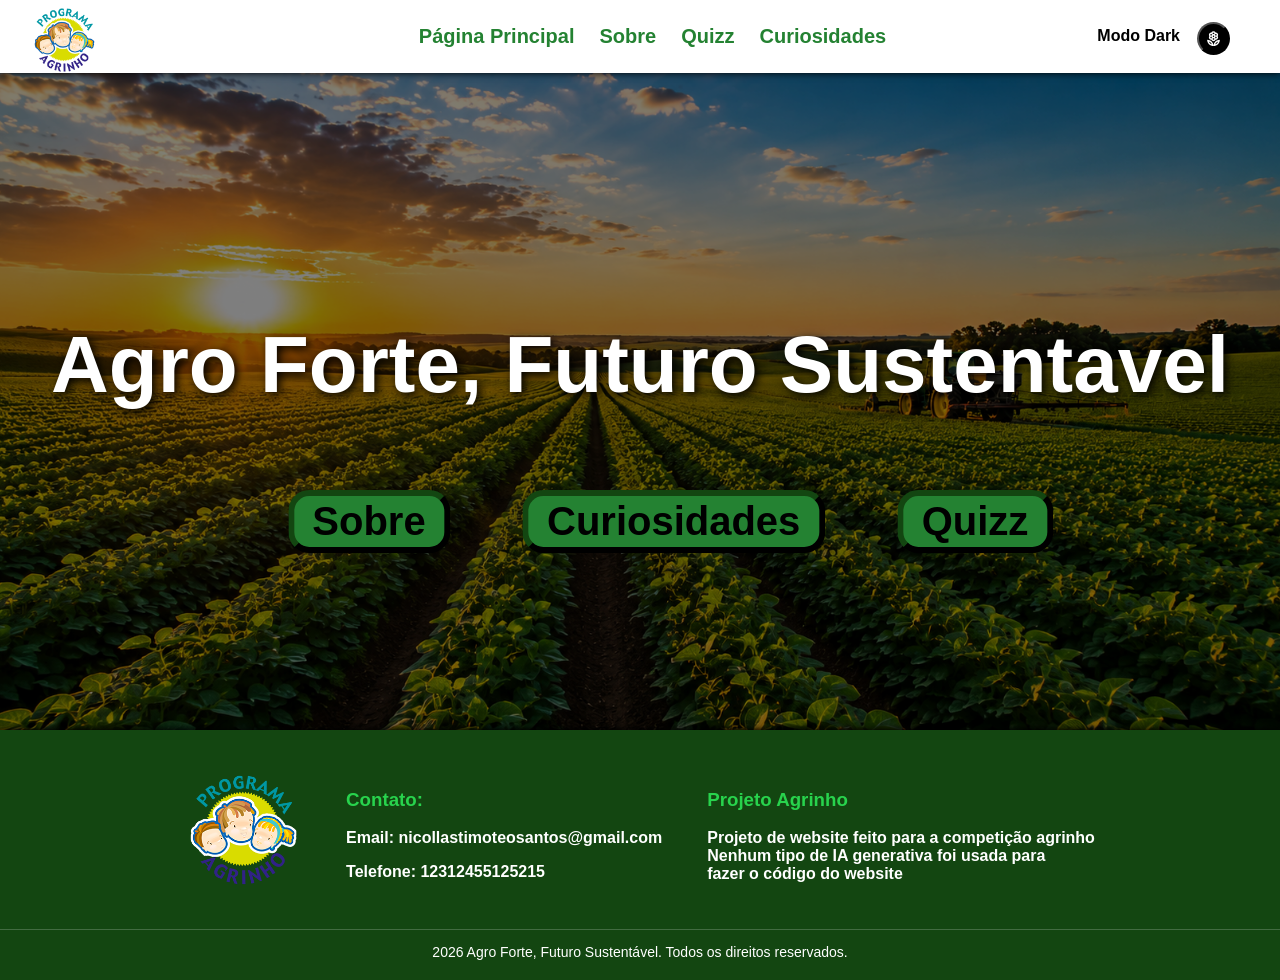
<file: index.html>
<!DOCTYPE html>
<html lang="pt-BR">
    <head>
        <meta charset="UTF-8">
        <meta name="viewport" content="width=device-width, initial-scale=1.0">
        <link rel="stylesheet" href="style/index.css">
        <title>Agrinho</title>
    </head>
    <body>
        <script src="js/index.js" defer></script>
        <header>
        <div class="nav">
            <div class="logo">  
                <a target="_self" href="index.html">
                    <img src="imgs/LOGO-AGRINHO.png" alt="logo_agrinho">
                </a>
            </div>
            <!--Define a navball(barrinha em cima da tela)-->
        <nav>
            <ul>
            <!--Links da nav-->
                <li><a target="_self" href="index.html">Página Principal</a></li>
                <li><a target="_self" href="html/sobre.html">Sobre</a></li>    
                <li><a target="_self" href="html/quizz.html">Quizz</a></li>
                <li><a target="_self" href="html/curiosidades.html">Curiosidades</a></li>                
            </ul>
            <!--Botão de darkmode-->
            <p id="txtdarkmode">Modo Dark</p>
            <button onclick="darkmode()" type="button" class="botao">
                <svg xmlns="http://www.w3.org/2000/svg" height="24px" viewBox="0 -960 960 960" width="24px" fill="#FFFFFF"><path d="M480-600q17 0 28.5-11.5T520-640q0-17-11.5-28.5T480-680q-17 0-28.5 11.5T440-640q0 17 11.5 28.5T480-600Zm-70.5 218.5Q378-403 364-438q-5 0-9 .5t-9 .5q-52 0-89-37t-37-89q0-21 7-40.5t21-36.5q-13-17-20-36.5t-7-40.5q0-52 36.5-89t88.5-37q5 0 9 .5t9 .5q14-35 45.5-56.5T480-920q39 0 70.5 21.5T596-842q5 0 9-.5t9-.5q52 0 88.5 37t36.5 89q0 21-6.5 40.5T712-640q13 17 20 36.5t7 40.5q0 52-36.5 89T614-437q-5 0-9-.5t-9-.5q-14 35-45.5 56.5T480-360q-39 0-70.5-21.5ZM480-80q0-74 28.5-139.5T586-334q49-49 114.5-77.5T840-440q0 74-28.5 139.5T734-186q-49 49-114.5 77.5T480-80Zm98-98q57-21 100-64t64-100q-57 21-100 64t-64 100Zm-98 98q0-74-28.5-139.5T374-334q-49-49-114.5-77.5T120-440q0 74 28.5 139.5T226-186q49 49 114.5 77.5T480-80Zm-98-98q-57-21-100-64t-64-100q57 21 100 64t64 100Zm196 0Zm-196 0Zm232-339q19 0 32.5-13.5T660-563q0-14-7.5-24.5T633-604l-35-17q-2 11-6 21.5t-9 19.5q-5 9-12 17t-15 15l32 23q5 4 11.5 6t14.5 2Zm-16-142 35-17q12-6 19-17t7-24q0-19-13-32.5T614-763q-8 0-14 2t-12 6l-33 23q8 7 15.5 15t12.5 17q5 9 9 19.5t6 21.5Zm-159-93q10-4 20-6t21-2q11 0 21 2t20 6l5-44q2-18-12.5-31T480-840q-19 0-33.5 13T434-796l5 44Zm41 312q19 0 33.5-13t12.5-31l-5-44q-10 4-20 6t-21 2q-11 0-21-2t-20-6l-5 44q-2 18 12.5 31t33.5 13ZM362-659q2-11 6-21.5t9-19.5q5-9 12-17t15-15l-32-23q-5-4-11.5-6t-14.5-2q-19 0-32.5 13.5T300-717q0 13 7.5 24t19.5 17l35 17Zm-16 141q8 0 14-1.5t12-6.5l33-22q-8-7-15.5-15T377-580q-5-9-9-19.5t-6-21.5l-35 17q-12 6-19 17t-7 24q1 19 13.5 32t31.5 13Zm237-62Zm0-120Zm-103-60Zm0 240ZM377-700Zm0 120Z"/></svg>
        </nav>
        </div>
        </header>
        <!--Conteudo principal da pagina-->
        <main>
        <!--Define a parte do fundo da página(e banner)-->
        <div class="fundo">
                <img src="imgs/imagem_agro.png">
                <div class="contimg">
                    <p id="conteudoprincipal">Agro Forte, Futuro Sustentavel</p>
                </div>
                <!--Os botões da tela principal-->
                <div class="botoes">
                    <button onclick="irlink(this.value)" value="html/sobre.html">Sobre</button>
                    <button onclick="irlink(this.value)" value="html/curiosidades.html">Curiosidades</button>
                    <button onclick="irlink(this.value)" value="html/quizz.html">Quizz</button>
                </div>
         </div>
            </main>
        <!--Define o rodapé da pagina-->
            <footer class="rodape">
        <div class="rodape-conteudo">
            <div class="rodape-secao">
                <img src="imgs/LOGO-AGRINHO.png">
            </div>
        <!--Contatos-->
            <div class="rodape-secao">
                <h3>Contato:</h3>
                <p>Email: nicollastimoteosantos@gmail.com</p>
                <p>Telefone: 12312455125215</p>
            </div>
        <!--Descrição-->
            <div class="rodape-secao">
                <h3>Projeto Agrinho</h3>
                <p>Projeto de website feito para a competição agrinho<br>
                   Nenhum tipo de IA generativa foi usada para<br> fazer o código do website</p>
            </div>
        </div>
        <!--Créditos-->
        <div class="rodape-creditos">
            <p>2026 Agro Forte, Futuro Sustentável. Todos os direitos reservados.</p>
        </div>
        
    </footer>
</body>
</html>
</file>
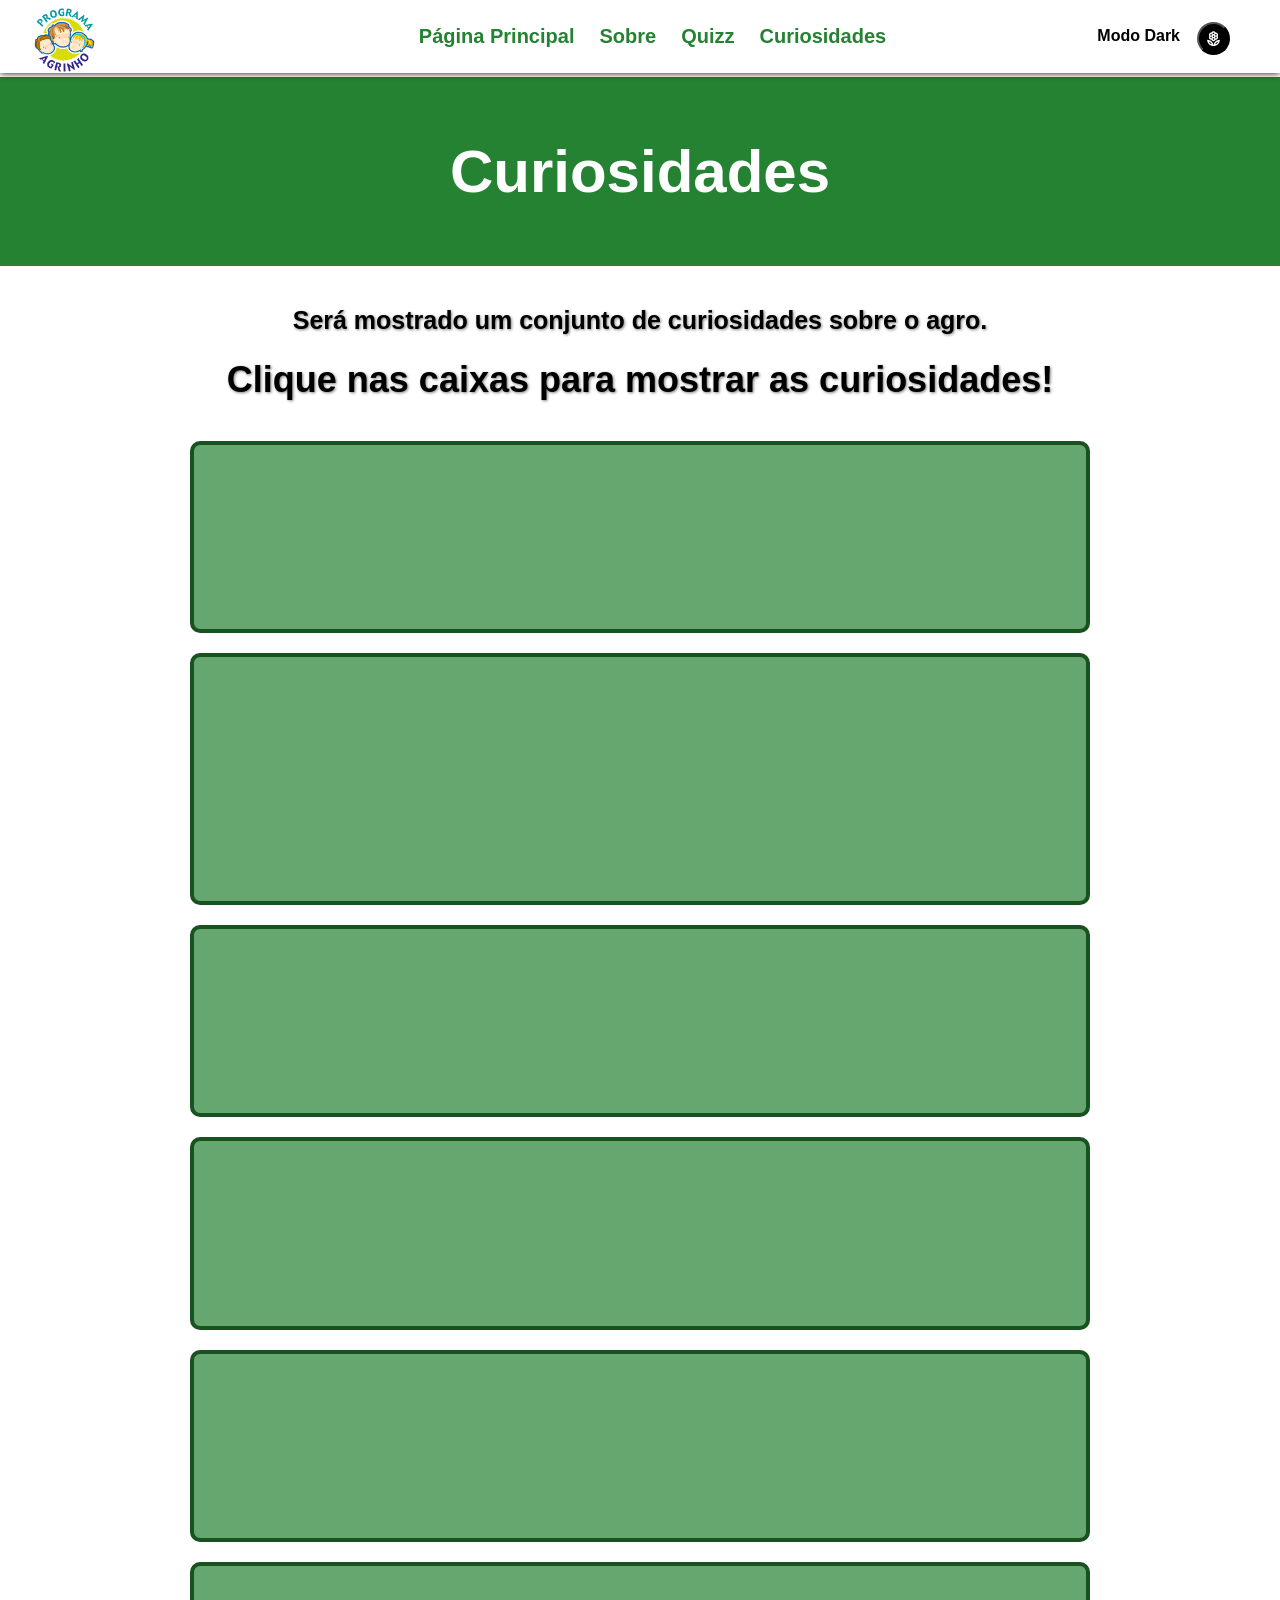
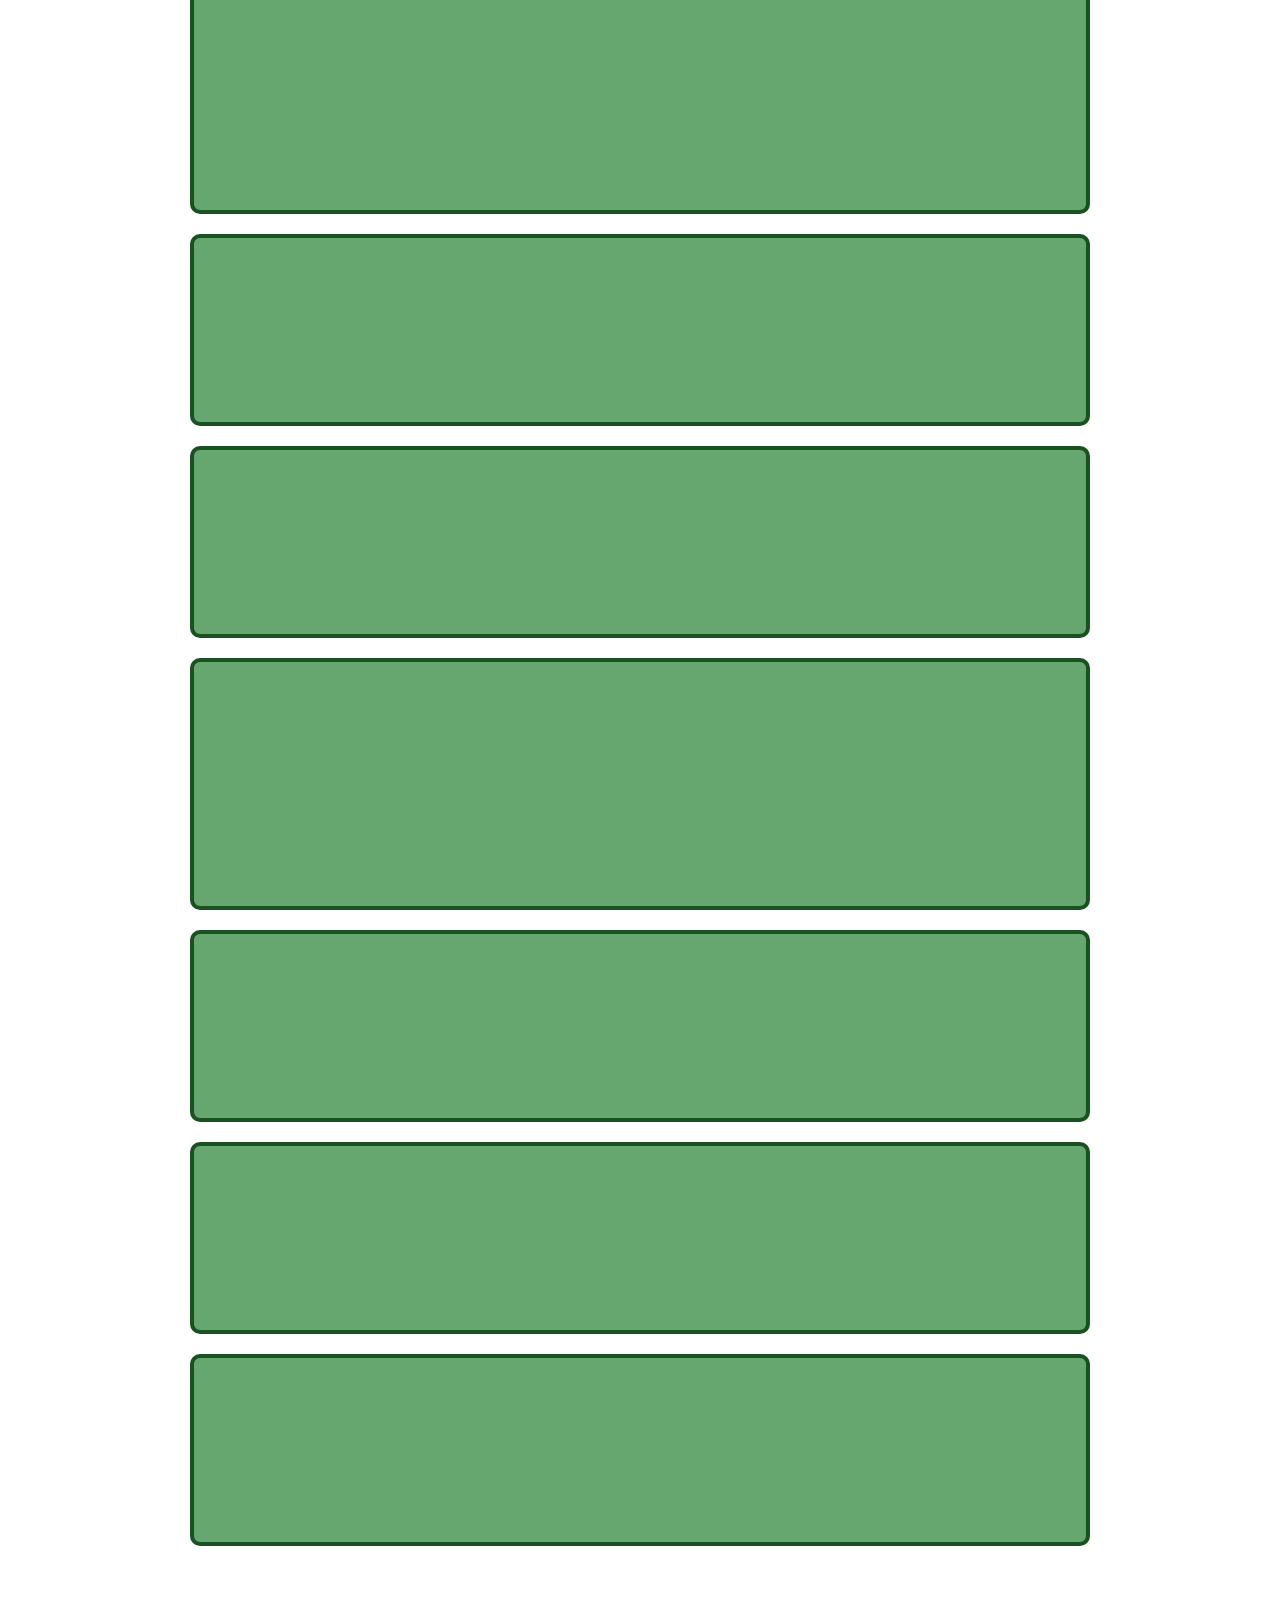
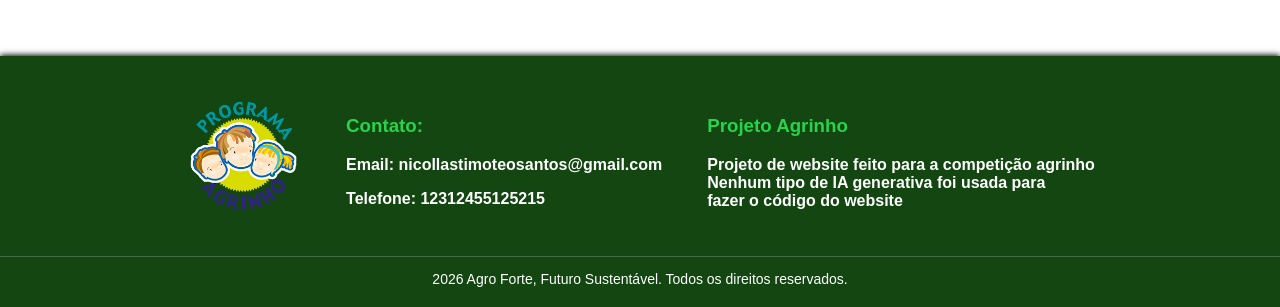
<file: html/curiosidades.html>
<!DOCTYPE html>
<html lang="pt-BR">
    <head>
        <meta charset="UTF-8">
        <meta name="viewport" content="width=device-width, initial-scale=1.0">
        <link rel="stylesheet" href="../style/curiosidades.css">
        <title>Agrinho</title>
    </head>
    <body>
        <script src="../js/curiosidades.js" defer></script>
        <header>
        <div class="nav">
            <div class="logo">  
                <a target="_self" href="../index.html">
                    <img src="../imgs/LOGO-AGRINHO.png" alt="logo_agrinho">
                </a>
            </div>
            <!--barrinha de cima da página-->
        <nav>
            <ul>
                <li><a target="_self" href="../index.html">Página Principal</a></li>
                <li><a target="_self" href="../html/sobre.html">Sobre</a></li>    
                <li><a target="_self" href="../html/quizz.html">Quizz</a></li>
                <li><a target="_self" href="../html/curiosidades.html">Curiosidades</a></li>                
            </ul>
            <!--Botão dark mode-->
            <p id="txtdarkmode">Modo Dark</p>
            <button onclick="darkmode()" type="button" class="botao">
                <svg xmlns="http://www.w3.org/2000/svg" height="24px" viewBox="0 -960 960 960" width="24px" fill="#FFFFFF"><path d="M480-600q17 0 28.5-11.5T520-640q0-17-11.5-28.5T480-680q-17 0-28.5 11.5T440-640q0 17 11.5 28.5T480-600Zm-70.5 218.5Q378-403 364-438q-5 0-9 .5t-9 .5q-52 0-89-37t-37-89q0-21 7-40.5t21-36.5q-13-17-20-36.5t-7-40.5q0-52 36.5-89t88.5-37q5 0 9 .5t9 .5q14-35 45.5-56.5T480-920q39 0 70.5 21.5T596-842q5 0 9-.5t9-.5q52 0 88.5 37t36.5 89q0 21-6.5 40.5T712-640q13 17 20 36.5t7 40.5q0 52-36.5 89T614-437q-5 0-9-.5t-9-.5q-14 35-45.5 56.5T480-360q-39 0-70.5-21.5ZM480-80q0-74 28.5-139.5T586-334q49-49 114.5-77.5T840-440q0 74-28.5 139.5T734-186q-49 49-114.5 77.5T480-80Zm98-98q57-21 100-64t64-100q-57 21-100 64t-64 100Zm-98 98q0-74-28.5-139.5T374-334q-49-49-114.5-77.5T120-440q0 74 28.5 139.5T226-186q49 49 114.5 77.5T480-80Zm-98-98q-57-21-100-64t-64-100q57 21 100 64t64 100Zm196 0Zm-196 0Zm232-339q19 0 32.5-13.5T660-563q0-14-7.5-24.5T633-604l-35-17q-2 11-6 21.5t-9 19.5q-5 9-12 17t-15 15l32 23q5 4 11.5 6t14.5 2Zm-16-142 35-17q12-6 19-17t7-24q0-19-13-32.5T614-763q-8 0-14 2t-12 6l-33 23q8 7 15.5 15t12.5 17q5 9 9 19.5t6 21.5Zm-159-93q10-4 20-6t21-2q11 0 21 2t20 6l5-44q2-18-12.5-31T480-840q-19 0-33.5 13T434-796l5 44Zm41 312q19 0 33.5-13t12.5-31l-5-44q-10 4-20 6t-21 2q-11 0-21-2t-20-6l-5 44q-2 18 12.5 31t33.5 13ZM362-659q2-11 6-21.5t9-19.5q5-9 12-17t15-15l-32-23q-5-4-11.5-6t-14.5-2q-19 0-32.5 13.5T300-717q0 13 7.5 24t19.5 17l35 17Zm-16 141q8 0 14-1.5t12-6.5l33-22q-8-7-15.5-15T377-580q-5-9-9-19.5t-6-21.5l-35 17q-12 6-19 17t-7 24q1 19 13.5 32t31.5 13Zm237-62Zm0-120Zm-103-60Zm0 240ZM377-700Zm0 120Z"/></svg>
        </nav>
        </div>
        <!--Banner da página(Quadradão verde com o texto)-->
        <div class="banner">
        <h1>Curiosidades</h1>
        </div>
        </header>
        <main>
    <div>
    <!--O Conteudo principal-->
        <div class="cont">
                <p id="paragrafoinicial">Será mostrado um conjunto de curiosidades sobre o agro.</p>
                <h1 id="h1inicial">Clique nas caixas para mostrar as curiosidades!</h1>
                <!--Quando você clica no quadrado, ele coloca ou tira a classe 'visiv', que mostra o texto por baixo :)-->
            <div class="invis" onclick="this.classList.toggle('visiv')">
            <h1>O Brasil alimenta mais de 1 bilhão de pessoas</h1>
            <p>A produção agrícola brasileira é tão grande que os alimentos produzidos no país ajudam a abastecer mercados em diversos continentes.</p>
            </div>
                        <div class="invis" onclick="this.classList.toggle('visiv')">
            <h1>Mais de 60% do território brasileiro mantém vegetação nativa</h1>
            <p>Mesmo sendo uma potência agrícola, grande parte do território nacional permanece coberta por florestas, cerrados e outras vegetações naturais.</p>
            </div>
                        <div class="invis" onclick="this.classList.toggle('visiv')">
            <h1>O agro brasileiro utiliza satélites no campo</h1>
            <p>Produtores rurais usam imagens de satélite para monitorar plantações, identificar problemas e economizar recursos como água e fertilizantes.</p>
            </div>
                        <div class="invis" onclick="this.classList.toggle('visiv')">
            <h1>A agricultura de precisão reduz desperdícios</h1>
            <p>Máquinas modernas aplicam insumos apenas onde são necessários, aumentando a produtividade e diminuindo impactos ambientais.</p>
            </div>
                        <div class="invis" onclick="this.classList.toggle('visiv')">
            <h1>O Brasil é líder mundial na produção de soja</h1>
            <p>A soja é uma das principais culturas do país e tem grande importância para a alimentação humana e animal.</p>
            </div>
                        <div class="invis" onclick="this.classList.toggle('visiv')">
            <h1>Integração Lavoura-Pecuária-Floresta ajuda a preservar o solo</h1>
            <p>Esse sistema combina agricultura, criação de animais e árvores na mesma área, tornando o uso da terra mais sustentável.</p>
            </div>
                        <div class="invis" onclick="this.classList.toggle('visiv')">
            <h1>Muitas fazendas produzem sua própria energia</h1>
            <p>Painéis solares e biodigestores estão cada vez mais presentes no campo, gerando energia limpa para as propriedades rurais.</p>
            </div>
                        <div class="invis" onclick="this.classList.toggle('visiv')">
            <h1>O agro gera milhões de empregos</h1>
            <p>Do plantio à exportação, o setor agropecuário movimenta uma enorme cadeia produtiva que emprega milhões de brasileiros.</p>
            </div>
                        <div class="invis" onclick="this.classList.toggle('visiv')">
            <h1>O Brasil possui uma das maiores reservas de água doce do planeta</h1>
            <p>Esse recurso é fundamental para a produção agrícola e exige manejo responsável para garantir sua disponibilidade no futuro.</p>
            </div>
                        <div class="invis" onclick="this.classList.toggle('visiv')">
            <h1>Drones já fazem parte da rotina no campo</h1>
            <p>Eles ajudam a monitorar lavouras, detectar pragas e acompanhar o desenvolvimento das culturas com rapidez.</p>
            </div>
                        <div class="invis" onclick="this.classList.toggle('visiv')">
            <h1>O plantio direto ajuda a combater a erosão</h1>
            <p>Nessa técnica, o solo permanece coberto por restos vegetais, protegendo-o da chuva e conservando sua fertilidade.</p>
            </div>
                        <div class="invis" onclick="this.classList.toggle('visiv')">
            <h1>O etanol brasileiro é referência mundial</h1>
            <p>Produzido principalmente a partir da cana-de-açúcar, o etanol é um combustível renovável que ajuda a reduzir emissões de gases do efeito estufa.</p>
            </div>
    </div>
            
        </div>
            </main>
    <footer class="rodape">
        <div class="rodape-conteudo">
            <div class="rodape-secao">
                <img src="../imgs/LOGO-AGRINHO.png">
            </div>
            <!--Contato-->
            <div class="rodape-secao">
                <h3>Contato:</h3>
                <p>Email: nicollastimoteosantos@gmail.com</p>
                <p>Telefone: 12312455125215</p>
            </div>
            <!--Descrição-->
            <div class="rodape-secao">
                <h3>Projeto Agrinho</h3>
                <p>Projeto de website feito para a competição agrinho<br>
                   Nenhum tipo de IA generativa foi usada para<br> fazer o código do website</p>
            </div>
        </div>
        <!--Crédios-->
        <div class="rodape-creditos">
            <p>2026 Agro Forte, Futuro Sustentável. Todos os direitos reservados.</p>
        </div>
        
    </footer>
</body>
</html>
</file>
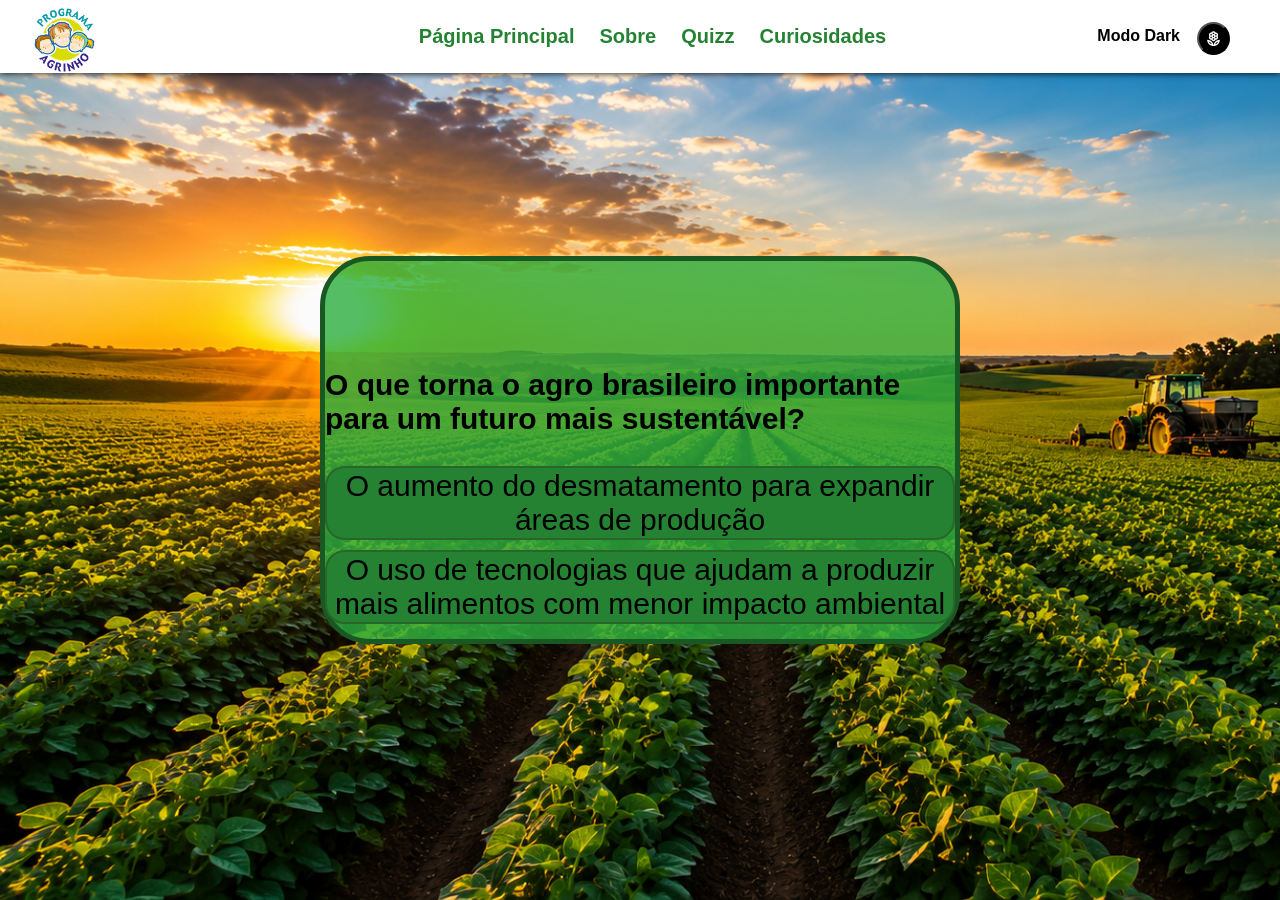
<file: html/quizz.html>
<!DOCTYPE html>
<html lang="pt-BR">
    <head>
        <meta charset="UTF-8">
        <meta name="viewport" content="width=device-width, initial-scale=1.0">
        <link rel="stylesheet" href="../style/quizz.css">
        <title>Agrinho</title>
    </head>
    <!--Aqui utilizo o "onload" para carregar uma função javascript-->
    <body onload="proxFase(0);">
        <header>
        <div class="nav">
            <div class="logo">  
                <a target="_self" href="../index.html">
                    <img src="../imgs/LOGO-AGRINHO.png" alt="logo_agrinho">
                </a>
            </div>
    <!--Definição da nav-->        
        <nav>
            <ul>
                <li><a target="_self" href="../index.html">Página Principal</a></li>
                <li><a target="_self" href="../html/sobre.html">Sobre</a></li>    
                <li><a target="_self" href="../html/quizz.html">Quizz</a></li>
                <li><a target="_self" href="../html/curiosidades.html">Curiosidades</a></li>                
            </ul>
        <!--Definição do botão modo dark-->
            <p id="txtdarkmode">Modo Dark</p>
            <button onclick="darkmode()" type="button" class="botao">
                <svg xmlns="http://www.w3.org/2000/svg" height="24px" viewBox="0 -960 960 960" width="24px" fill="#FFFFFF"><path d="M480-600q17 0 28.5-11.5T520-640q0-17-11.5-28.5T480-680q-17 0-28.5 11.5T440-640q0 17 11.5 28.5T480-600Zm-70.5 218.5Q378-403 364-438q-5 0-9 .5t-9 .5q-52 0-89-37t-37-89q0-21 7-40.5t21-36.5q-13-17-20-36.5t-7-40.5q0-52 36.5-89t88.5-37q5 0 9 .5t9 .5q14-35 45.5-56.5T480-920q39 0 70.5 21.5T596-842q5 0 9-.5t9-.5q52 0 88.5 37t36.5 89q0 21-6.5 40.5T712-640q13 17 20 36.5t7 40.5q0 52-36.5 89T614-437q-5 0-9-.5t-9-.5q-14 35-45.5 56.5T480-360q-39 0-70.5-21.5ZM480-80q0-74 28.5-139.5T586-334q49-49 114.5-77.5T840-440q0 74-28.5 139.5T734-186q-49 49-114.5 77.5T480-80Zm98-98q57-21 100-64t64-100q-57 21-100 64t-64 100Zm-98 98q0-74-28.5-139.5T374-334q-49-49-114.5-77.5T120-440q0 74 28.5 139.5T226-186q49 49 114.5 77.5T480-80Zm-98-98q-57-21-100-64t-64-100q57 21 100 64t64 100Zm196 0Zm-196 0Zm232-339q19 0 32.5-13.5T660-563q0-14-7.5-24.5T633-604l-35-17q-2 11-6 21.5t-9 19.5q-5 9-12 17t-15 15l32 23q5 4 11.5 6t14.5 2Zm-16-142 35-17q12-6 19-17t7-24q0-19-13-32.5T614-763q-8 0-14 2t-12 6l-33 23q8 7 15.5 15t12.5 17q5 9 9 19.5t6 21.5Zm-159-93q10-4 20-6t21-2q11 0 21 2t20 6l5-44q2-18-12.5-31T480-840q-19 0-33.5 13T434-796l5 44Zm41 312q19 0 33.5-13t12.5-31l-5-44q-10 4-20 6t-21 2q-11 0-21-2t-20-6l-5 44q-2 18 12.5 31t33.5 13ZM362-659q2-11 6-21.5t9-19.5q5-9 12-17t15-15l-32-23q-5-4-11.5-6t-14.5-2q-19 0-32.5 13.5T300-717q0 13 7.5 24t19.5 17l35 17Zm-16 141q8 0 14-1.5t12-6.5l33-22q-8-7-15.5-15T377-580q-5-9-9-19.5t-6-21.5l-35 17q-12 6-19 17t-7 24q1 19 13.5 32t31.5 13Zm237-62Zm0-120Zm-103-60Zm0 240ZM377-700Zm0 120Z"/></svg>
        </nav>
        </div>
        </header>
        <main>
        <!--Aqui é o balão das questões-->
            <div class="contentquizz">
                <div class="subcont">
                <div class="resposta"><p id="paragrafo">?</p></div>
                <div class="pergunta"><p id="pergunta">O que torna o agro brasileiro importante para um futuro mais sustentável?</p></div>
                <div class="botoesresposta">
                    <button id="botaoresposta" class="botaoresposta" type="button" onclick="clique(this.value)" value="errado">O aumento do desmatamento para expandir áreas de produção</button>
                    <button id="botaoresposta2" class="botaoresposta2" type="button" onclick="clique(this.value)" value="certo">O uso de tecnologias que ajudam a produzir mais alimentos com menor impacto ambiental</button>
                    </div>
                </div>
                <div class="resultado">
                    <p id="resultadop">Você acertou x de 4!</p>
                    <p>Reinicie a página para recomeçar!</p>
                </div>
            </div>
        </main>
    <script src="../js/quizz.js" defer></script>
    </body>
    <!--Sem footer dessa vez :P-->
</file>
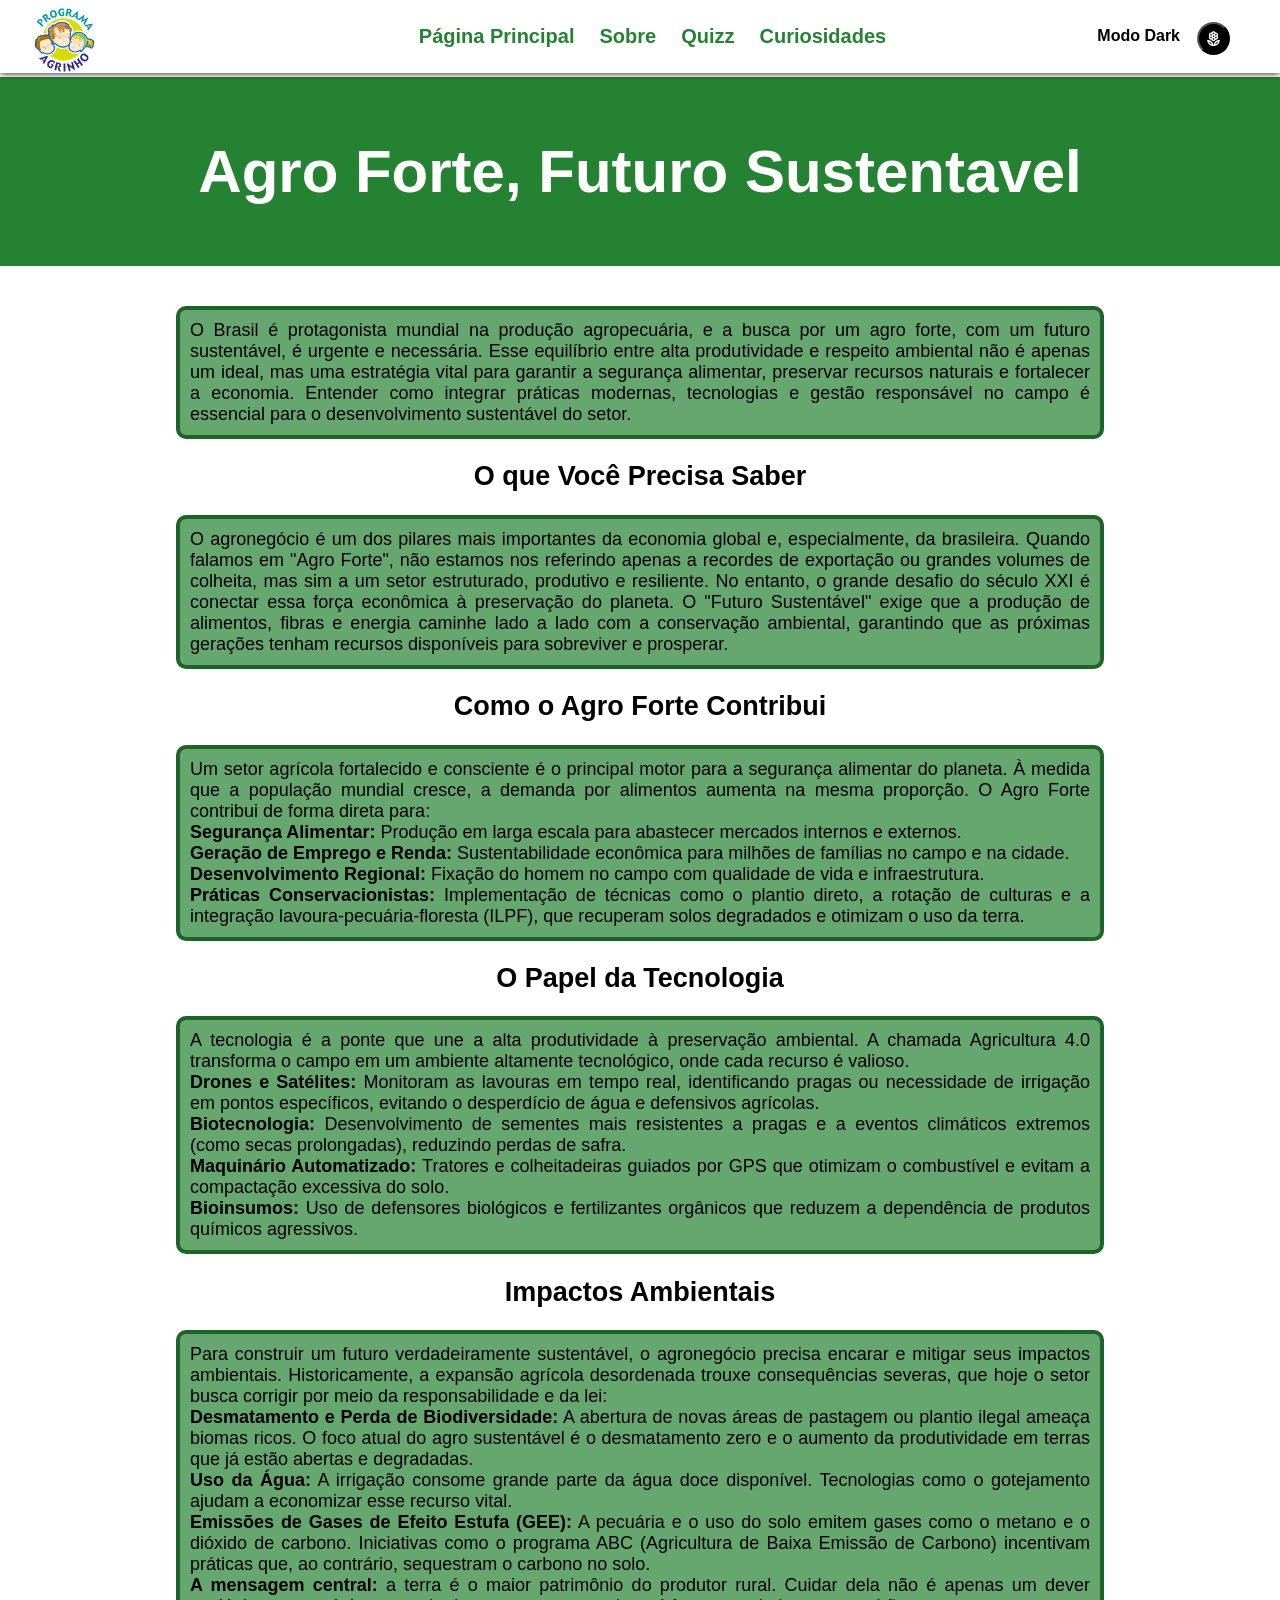
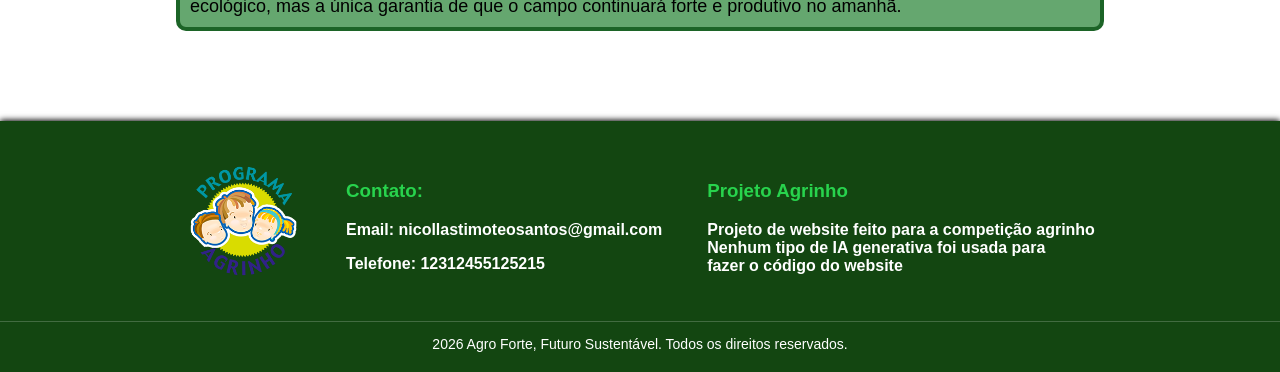
<file: html/sobre.html>
<!DOCTYPE html>
<html lang="pt-BR">
    <head>
        <meta charset="UTF-8">
        <meta name="viewport" content="width=device-width, initial-scale=1.0">
        <link rel="stylesheet" href="../style/sobre.css">
        <title>Agrinho</title>
    </head>
    <body>
        <script src="../js/sobre.js" defer></script>
        <header>
        <div class="nav">
            <div class="logo">  
                <a target="_self" href="../index.html">
                    <img src="../imgs/LOGO-AGRINHO.png" alt="logo_agrinho">
                </a>
            </div>
        <!--Define a navball(barrinha em cima da tela)-->
        <nav>
            <ul>
        <!--Links da nav-->
                <li><a target="_self" href="../index.html">Página Principal</a></li>
                <li><a target="_self" href="../html/sobre.html">Sobre</a></li>    
                <li><a target="_self" href="../html/quizz.html">Quizz</a></li>
                <li><a target="_self" href="../html/curiosidades.html">Curiosidades</a></li>                
            </ul>
        <!--Botão de darkmode-->
            <p id="txtdarkmode">Modo Dark</p>
            <button onclick="darkmode()" type="button" class="botao">
                <svg xmlns="http://www.w3.org/2000/svg" height="24px" viewBox="0 -960 960 960" width="24px" fill="#FFFFFF"><path d="M480-600q17 0 28.5-11.5T520-640q0-17-11.5-28.5T480-680q-17 0-28.5 11.5T440-640q0 17 11.5 28.5T480-600Zm-70.5 218.5Q378-403 364-438q-5 0-9 .5t-9 .5q-52 0-89-37t-37-89q0-21 7-40.5t21-36.5q-13-17-20-36.5t-7-40.5q0-52 36.5-89t88.5-37q5 0 9 .5t9 .5q14-35 45.5-56.5T480-920q39 0 70.5 21.5T596-842q5 0 9-.5t9-.5q52 0 88.5 37t36.5 89q0 21-6.5 40.5T712-640q13 17 20 36.5t7 40.5q0 52-36.5 89T614-437q-5 0-9-.5t-9-.5q-14 35-45.5 56.5T480-360q-39 0-70.5-21.5ZM480-80q0-74 28.5-139.5T586-334q49-49 114.5-77.5T840-440q0 74-28.5 139.5T734-186q-49 49-114.5 77.5T480-80Zm98-98q57-21 100-64t64-100q-57 21-100 64t-64 100Zm-98 98q0-74-28.5-139.5T374-334q-49-49-114.5-77.5T120-440q0 74 28.5 139.5T226-186q49 49 114.5 77.5T480-80Zm-98-98q-57-21-100-64t-64-100q57 21 100 64t64 100Zm196 0Zm-196 0Zm232-339q19 0 32.5-13.5T660-563q0-14-7.5-24.5T633-604l-35-17q-2 11-6 21.5t-9 19.5q-5 9-12 17t-15 15l32 23q5 4 11.5 6t14.5 2Zm-16-142 35-17q12-6 19-17t7-24q0-19-13-32.5T614-763q-8 0-14 2t-12 6l-33 23q8 7 15.5 15t12.5 17q5 9 9 19.5t6 21.5Zm-159-93q10-4 20-6t21-2q11 0 21 2t20 6l5-44q2-18-12.5-31T480-840q-19 0-33.5 13T434-796l5 44Zm41 312q19 0 33.5-13t12.5-31l-5-44q-10 4-20 6t-21 2q-11 0-21-2t-20-6l-5 44q-2 18 12.5 31t33.5 13ZM362-659q2-11 6-21.5t9-19.5q5-9 12-17t15-15l-32-23q-5-4-11.5-6t-14.5-2q-19 0-32.5 13.5T300-717q0 13 7.5 24t19.5 17l35 17Zm-16 141q8 0 14-1.5t12-6.5l33-22q-8-7-15.5-15T377-580q-5-9-9-19.5t-6-21.5l-35 17q-12 6-19 17t-7 24q1 19 13.5 32t31.5 13Zm237-62Zm0-120Zm-103-60Zm0 240ZM377-700Zm0 120Z"/></svg>
        </nav>
        </div>
        <!--Banner da página(texto grandão no começo da página)-->
        <div class="banner">
        <h1>Agro Forte, Futuro Sustentavel</h1>
        </div>
        </header>
        <!--Conteudo principal da página-->
        <main>
            <div class="cont">
            <p>O Brasil é protagonista mundial na produção agropecuária, e a busca por um agro forte,
            com um futuro sustentável, é urgente e necessária. Esse equilíbrio entre alta produtividade
            e respeito ambiental não é apenas um ideal, mas uma estratégia vital para garantir a segurança
            alimentar, preservar recursos naturais e fortalecer a economia. Entender como integrar práticas
            modernas, tecnologias e gestão responsável no campo é essencial para o desenvolvimento sustentável do setor.</p>
            <h2>O que Você Precisa Saber</h2>
                <p>
                    O agronegócio é um dos pilares mais importantes da economia global e, especialmente, da brasileira. Quando falamos em "Agro Forte", não estamos nos referindo apenas a recordes de exportação ou grandes volumes de colheita, mas sim a um setor estruturado, produtivo e resiliente.
No entanto, o grande desafio do século XXI é conectar essa força econômica à preservação do planeta. O "Futuro Sustentável" exige que a produção de alimentos, fibras e energia caminhe lado a lado com a conservação ambiental, garantindo que as próximas gerações tenham recursos disponíveis para sobreviver e prosperar.
                </p>
            
            <h2>Como o Agro Forte Contribui</h2>
                <p>
            Um setor agrícola fortalecido e consciente é o principal motor para a segurança alimentar do planeta. À medida que a população mundial cresce, a demanda por alimentos aumenta na mesma proporção. O Agro Forte contribui de forma direta para:<br>
    <strong>Segurança Alimentar:</strong> Produção em larga escala para abastecer mercados internos e externos.<br>
    <strong>Geração de Emprego e Renda:</strong> Sustentabilidade econômica para milhões de famílias no campo e na cidade.<br>
    <strong>Desenvolvimento Regional:</strong> Fixação do homem no campo com qualidade de vida e infraestrutura.<br>
    <strong>Práticas Conservacionistas:</strong> Implementação de técnicas como o plantio direto, a rotação de culturas e a integração lavoura-pecuária-floresta (ILPF), que recuperam solos degradados e otimizam o uso da terra.
                </p>
            <h2>O Papel da Tecnologia</h2>
            <p>
    A tecnologia é a ponte que une a alta produtividade à preservação ambiental. A chamada Agricultura 4.0 transforma o campo em um ambiente altamente tecnológico, onde cada recurso é valioso.<br>
    <strong>Drones e Satélites:</strong> Monitoram as lavouras em tempo real, identificando pragas ou necessidade de irrigação em pontos específicos, evitando o desperdício de água e defensivos agrícolas.<br>
    <strong>Biotecnologia:</strong> Desenvolvimento de sementes mais resistentes a pragas e a eventos climáticos extremos (como secas prolongadas), reduzindo perdas de safra.<br>
    <strong>Maquinário Automatizado:</strong> Tratores e colheitadeiras guiados por GPS que otimizam o combustível e evitam a compactação excessiva do solo.<br>
    <strong>Bioinsumos:</strong> Uso de defensores biológicos e fertilizantes orgânicos que reduzem a dependência de produtos químicos agressivos.

            </p>
            <h2>
                Impactos Ambientais
            </h2>
            <p>
    Para construir um futuro verdadeiramente sustentável, o agronegócio precisa encarar e mitigar seus impactos ambientais. Historicamente, a expansão agrícola desordenada trouxe consequências severas, que hoje o setor busca corrigir por meio da responsabilidade e da lei:<br>
    <strong>Desmatamento e Perda de Biodiversidade:</strong> A abertura de novas áreas de pastagem ou plantio ilegal ameaça biomas ricos. O foco atual do agro sustentável é o desmatamento zero e o aumento da produtividade em terras que já estão abertas e degradadas.<br>
    <strong>Uso da Água:</strong> A irrigação consome grande parte da água doce disponível. Tecnologias como o gotejamento ajudam a economizar esse recurso vital.<br>
    <strong>Emissões de Gases de Efeito Estufa (GEE):</strong> A pecuária e o uso do solo emitem gases como o metano e o dióxido de carbono. Iniciativas como o programa ABC (Agricultura de Baixa Emissão de Carbono) incentivam práticas que, ao contrário, sequestram o carbono no solo.<br>
    <strong>A mensagem central:</strong> a terra é o maior patrimônio do produtor rural. Cuidar dela não é apenas um dever ecológico, mas a única garantia de que o campo continuará forte e produtivo no amanhã.<br>
            </p>
                </div>
            </main>
        <!--Define o rodapé-->
    <footer class="rodape">
        <div class="rodape-conteudo">
            <div class="rodape-secao">
                <img src="../imgs/LOGO-AGRINHO.png">
            </div>
        <!--Contato-->
            <div class="rodape-secao">
                <h3>Contato:</h3>
                <p>Email: nicollastimoteosantos@gmail.com</p>
                <p>Telefone: 12312455125215</p>
            </div>
        <!--Descrição-->
            <div class="rodape-secao">
                <h3>Projeto Agrinho</h3>
                <p>Projeto de website feito para a competição agrinho<br>
                   Nenhum tipo de IA generativa foi usada para<br> fazer o código do website</p>
            </div>
        </div>
        <!--Créditos-->
        <div class="rodape-creditos">
            <p>2026 Agro Forte, Futuro Sustentável. Todos os direitos reservados.</p>
        </div>
        
    </footer>
</body>
</html>
</file>
<file: style/index.css>
/*Define as variaveis globais*/
:root {
    --cor-primaria: #ffffff;
    --cor-secundaria: #248232;
    --cor-texto: #000000;
    --cor-banner: #ffffff;
}
/*Define as cores do modo dark*/
.mododark {
    --cor-primaria: #272a31;
    --cor-texto: #ffffff;
}
/*Remoção das margens do corpo do site*/
body {
    min-height: 100vh;
    margin: 0;
    background-color: #134611;
}
/*Estilo do fundo da página*/
.fundo {
    display: flex;
    flex-direction: row;
    flex-wrap: wrap;
    position: relative;
      justify-content: center;
  align-items: center;  
  padding-top: 100px;
  overflow: hidden;
  min-height: 70vh;
  width: 100%;
}
.fundo img{
    filter: brightness(0.5);
    object-fit: cover;
    position: absolute;
    min-height: 750px;
    width: 100%;
    z-index: -1;
    height: auto;
}
/*Estilo do texto grande na tela principal*/
#conteudoprincipal {
    position: absolute;
    top: 50%;
    left: 50%;
    transform: translate(-50%, -50%);
    margin: 0;
    color: white;
    font-weight: 900;
    font-family: sans-serif;
    font-size: 80px;
    text-align: center;
    text-shadow: 3px 3px 10px black;
    white-space: nowrap;
}
/*Estilo dos botões na tela principal*/
.botoes {
    position: absolute;
    top: 70%;
    margin: 0 auto;
    transform: scale(3);
    font-family: sans-serif;
    text-align: center;
}
.botoes button {
    background-color: var(--cor-secundaria);
    margin-left: 20px;
    border-radius: 7px;
    font-weight: 600;
    color: black;
    border-color: #134611;
    transition: transform .1s;
}
.botoes button:hover {
    transform: scale(1.1);
}
/*Estilo dos links de navegação*/
.nav {
    position:fixed;
    display: flex;
    flex-direction: row;
    flex-wrap: wrap;
    align-items: center;
    justify-content: center;
    width: 100%;
    box-sizing: border-box;
    background-color: var(--cor-primaria);
    box-shadow: 0px 0px 7px #000000;
    padding: 25px 25px 25px 25px;
    z-index: 2;
    top: 0;
    left: 0;
}
.nav ul {
    margin: 0;
    padding: 0;
    display: flex;
    list-style: none;
    align-items: center;
}
.nav li {
    margin-left: 25px;
    font-family: sans-serif;
    font-weight: 750;
    font-size: 20px;
    transform: scale(1);
    transition: all 0.1s;
}
.nav a {
    text-decoration: none;
    color: var(--cor-secundaria);
    transition: all 0.1s;
}
/*Transição de escala nos links do nav*/
.nav li:hover {
    transform: scale(1.1);
}
/*Transição de cor nos links do nav*/
.nav a:hover {
    color: #059862;
}
.nav .logo img{
    position: absolute;
    left: 30px;
    top: 5px;
    height: 70px;
    width: auto;
}
/*Estilo do botão de darkmode*/
#txtdarkmode {
    position: fixed;
    color: black;
    font-family: sans-serif;
    transition: 0.1s;
    font-weight: 600;
    top: 11px;
    right: 100px;
}
.mododark #txtdarkmode {
    color: white;
}
.botao {
    display: flex;
    align-items: center;
    justify-content: center;
    flex-direction: row;
    flex-wrap: wrap;
    position: fixed;
    background-color: var(--cor-texto);
    border-radius: 50%;
    transition: 0.1s;
    top: 22px;
    right: 50px;
    width: 33px;
    height: 33px;
}
.botao:hover {
    scale: 125%;
}
.botao:active {
    scale: 70%;
    scale: 125%;
    scale: 100%;
}
/*Estilo do Banner do site principal*/
.banner {
    display: flex;
    flex-direction: row;
    align-items: center;
    justify-content: center;
    width: 100%;
    box-sizing: border-box;
    background-color: var(--cor-secundaria);
    padding: 60px 20px;
    margin-top: 77px;
}
.banner h1{
    color: var(--cor-banner);
    margin: 0;
    font-family: sans-serif;
    font-size: 60px;
    text-align: center;
    max-width: 1000px;
}
/*Estilo do conteudo da página*/
.cont {
    color: var(--cor-texto);
    display:block;
    text-align: center;
    padding: 40px 0;
    font-size: 18px;
    font-family: sans-serif;
    box-sizing: border-box;
}
.cont p {
    text-align: justify;
    margin: 0 auto;
    max-width: 900px;
    padding: 0 0px;
}
/*Estilo do rodapé*/
.rodape {
    margin-top: 0;
    background-color: #134611;
    padding: 40px 0px 20px 0px;
    font-family: sans-serif;
    color: white;
    box-shadow: 0px -1px 6px black;
}
.rodape-conteudo {
    display: flex;
    flex-direction: row;
    justify-content: space-evenly;
    flex-wrap: wrap;
    max-width: 1000px;
    margin: 0 auto;
    margin-bottom: 30px;
}
.rodape-secao h3 {
    color: rgb(40, 211, 77);
}
.rodape-secao p {
    color: white;
    font-weight: 600;
}
.rodape-secao img {
display: block;
    height: 120px;
    width: auto;
    max-width: 100%;
    margin: 0 auto;
}
.rodape-creditos {
    box-sizing: border-box;
    text-align: center;
    font-size: 14px;
    border-top: 1px solid rgba(255, 255, 255, 0.2);
}

.rodape-creditos p{
    margin-bottom: 0px;
}

/*Faz alguns ajustes de acordo com o tamanho da tela*/
@media (max-width:767px) {
    .logo {display: none;}

}
@media (max-width:1200px){
    #conteudoprincipal {font-size: 50px;}
    .botoes {scale: 0.7;}
}
@media  (max-width:942px) {
    #txtdarkmode {top: 110px;}
    .botao {top: 120px;}
}
@media (max-width:740px){
    #conteudoprincipal {font-size: 25px;}
    .botoes {scale: 0.5;}
}
</file>
<file: style/curiosidades.css>
/*Define as variaveis globais*/
:root {
    --cor-primaria: #ffffff;
    --cor-secundaria: #248232;
    --cor-texto: #000000;
    --cor-banner: #ffffff;
}
/*importação de uma fonte*/
@font-face {
    font-family: playwrite;
    src: url(../fonts/Playwrite_GB_J/PlaywriteGBJ-VariableFont_wght.ttf);
}
/*Define as cores do modo dark*/
.mododark {
    --cor-primaria: #272a31;
    --cor-texto: #ffffff;
}
/*Remoção das margens do corpo do site*/
body {
margin: 0;
background-color: var(--cor-primaria);
}
/*Estilo dos links de navegação*/
.nav {
    position:fixed;
    display: flex;
    flex-direction: row;
    flex-wrap: wrap;
    align-items: center;
    justify-content: center;
    width: 100%;
    box-sizing: border-box;
    background-color: var(--cor-primaria);
    box-shadow: 0px 0px 7px #000000;
    padding: 25px 25px 25px 25px;
    z-index: 2;
    top: 0;
    left: 0;
}
.nav ul {
    margin: 0;
    padding: 0;
    display: flex;
    list-style: none;
    align-items: center;
}
.nav li {
    margin-left: 25px;
    font-family: sans-serif;
    font-weight: 750;
    font-size: 20px;
    transform: scale(1);
    transition: all 0.1s;
}
.nav a {
    text-decoration: none;
    color: var(--cor-secundaria);
    transition: all 0.1s;
}
/*Transição de escala nos links do nav*/
.nav li:hover {
    transform: scale(1.1);
}
/*Transição de cor nos links do nav*/
.nav a:hover {
    color: #059862;
}
.nav .logo img{
    position: absolute;
    left: 30px;
    top: 5px;
    height: 70px;
    width: auto;
}
/*Estilo do botão darkmode*/
#txtdarkmode {
    position: fixed;
    color: black;
    font-family: sans-serif;
    font-weight: 600;
    top: 11px;
    right: 100px;
}
.mododark #txtdarkmode {
    color: white;
}
.botao {
    display: flex;
    align-items: center;
    justify-content: center;
    flex-direction: row;
    flex-wrap: wrap;
    position: fixed;
    background-color: var(--cor-texto);
    border-radius: 50%;
    transition: 0.1s;
    top: 22px;
    right: 50px;
    width: 33px;
    height: 33px;
}
/*Transição do botão darkmode*/
.botao:hover {
    scale: 125%;
}
.botao:active {
    scale: 70%;
    scale: 125%;
    scale: 100%;
}
/*Estilo do Banner do site principal*/
.banner {
    display: flex;
    flex-direction: row;
    align-items: center;
    justify-content: center;
    width: 100%;
    box-sizing: border-box;
    background-color: var(--cor-secundaria);
    padding: 60px 20px;
    margin-top: 77px;
}
.banner h1{
    color: var(--cor-banner);
    margin: 0;
    font-family: sans-serif;
    font-size: 60px;
    text-align: center;
    max-width: 1000px;
}
/*Estilo do conteudo da página*/
.cont {
    color: var(--cor-texto);
    display:block;
    text-align: center;
    padding: 40px 0;
    font-size: 18px;
    font-family: sans-serif;
    box-sizing: border-box;
}
.cont p {
    text-align: justify;
    margin: 0 auto;
    max-width: 900px;
    padding: 0 0px;
}
#paragrafoinicial {
    font-family: sans-serif;
    font-weight: 600;
    font-size: 25px;
    text-align: center;
    text-shadow: 1px 1px 3px grey;
}
#h1inicial {
    text-align: center;
    margin-bottom: 40px;
    text-shadow: 1px 1px 3px grey;
}
/*Estilo do rodapé*/
.rodape {
    background-color: #134611;
    padding: 40px 0px 20px 0px;
    font-family: sans-serif;
    color: white;
    box-shadow: 0px -1px 6px black;
    margin-top: 50px;
}
.rodape-conteudo {
    display: flex;
    flex-direction: row;
    justify-content: space-evenly;
    flex-wrap: wrap;
    max-width: 1000px;
    margin: 0 auto;
    margin-bottom: 30px;
}
.rodape-secao h3 {
    color: rgb(40, 211, 77);
}
.rodape-secao p {
    color: white;
    font-weight: 600;
}
.rodape-secao img {
display: block;
    height: 120px;
    width: auto;
    max-width: 100%;
    margin: 0 auto;
}
.rodape-creditos {
    box-sizing: border-box;
    text-align: center;
    font-size: 14px;
    border-top: 1px solid rgba(255, 255, 255, 0.2);
}

.rodape-creditos p{
    margin-bottom: 0px;
}
/*Estilo do texto das caixas de curiosidades*/
.invis {
    display: flex;
    flex-direction: row;
    flex-wrap: wrap;
    justify-content: center;
    align-items: center;
    text-align: center;
    box-sizing: border-box;
    max-width: 900px;
    transition: 0.3s;
    margin: 0 auto 20px auto;
    padding-top: 20px;
    padding-bottom: 20px;
    border-radius: 10px;
    border: 4px solid rgb(23, 82, 32);
    background-color: rgba(36, 130, 50, 0.7);
    font-family: playwrite;
    font-weight: 600;
    font-size: 18px;
    color: transparent;
}
.invis p{
     max-width: 800px;
}
.invis h1{
     margin-top: 0;
}
/*Classe que tira a caixa de cima do texto*/
.visiv {
    background-color: rgb(36, 130, 50, 0.5);
    color: var(--cor-texto);
}
/*Faz os ajustes na página de acordo com o tamanho horizontal da resolução*/
@media (max-width:767px) {
    .logo {display: none;}
    .cont {font-size: 16px;}
    .cont {padding:30px 20px;}
    .invis p{
     max-width: 300px;
     
}
.invis h1{
     font-size: 25px;
}
}
@media  (max-width:942px) {
    #txtdarkmode {top: 110px;}
    .botao {top: 120px;}
}
</file>
<file: style/quizz.css>
/*Define variaveis globais*/
:root {
    --cor-primaria: #ffffff;
    --cor-secundaria: #248232;
    --cor-texto: #000000;
    --cor-banner: #ffffff;
}
/*Define as cores do modo dark*/
.mododark {
    --cor-primaria: #272a31;
    --cor-texto: #ffffff;
}
/*Remoção das margens do corpo do site*/
body {
    min-height: 100vh;
    margin: 0;
    background-image: url("../imgs/imagem_agro.png");
    background-size: cover;
    background-color: var(--cor-primaria);
}
/*Estilo do botão darkmode*/
.botao {
    display: flex;
    align-items: center;
    justify-content: center;
    flex-direction: row;
    flex-wrap: wrap;
    position: fixed;
    background-color: var(--cor-texto);
    border-radius: 50%;
    transition: 0.1s;
    top: 22px;
    right: 50px;
    width: 33px;
    height: 33px;
}
.botao:hover {
    scale: 125%;
}
.botao:active {
    scale: 70%;
    scale: 125%;
    scale: 100%;
}
/*Estilo dos links de navegação*/
.nav {
    position:fixed;
    display: flex;
    flex-direction: row;
    flex-wrap: wrap;
    align-items: center;
    justify-content: center;
    width: 100%;
    box-sizing: border-box;
    background-color: var(--cor-primaria);
    box-shadow: 0px 0px 7px #000000;
    padding: 25px 25px 25px 25px;
    z-index: 2;
    top: 0;
    left: 0;
}
.nav ul {
    margin: 0;
    padding: 0;
    display: flex;
    list-style: none;
    align-items: center;
}
.nav li {
    margin-left: 25px;
    font-family: sans-serif;
    font-weight: 750;
    font-size: 20px;
    transform: scale(1);
    transition: all 0.1s;
}
.nav a {
    text-decoration: none;
    color: var(--cor-secundaria);
    transition: all 0.1s;
}
/*Transição de escala nos links do nav*/
.nav li:hover {
    transform: scale(1.1);
}
/*Transição de cor nos links do nav*/
.nav a:hover {
    color: #059862;
}
.nav .logo img{
    position: absolute;
    left: 30px;
    top: 5px;
    height: 70px;
    width: auto;
}
/*Estilo do parágrafo"Modo Dark"*/
#txtdarkmode {
    position: fixed;
    color: black;
    font-family: sans-serif;
    transition: 0.1s;
    font-weight: 600;
    top: 11px;
    right: 100px;
}
.mododark #txtdarkmode {
    color: white;
}
/*Estilo da bolha de quizz*/
.contentquizz {
    display: flex;
    align-items: center;
    justify-content: center;
    flex-wrap: wrap;
    box-sizing: border-box;
    scale: 1;
    transition: scale 0.3;
    width: 100vw;
    height: 100vh;
}
.subcont{
    display: flex;
    align-items: center;
    justify-content: center;
    flex-wrap: wrap;
    box-sizing: border-box;
    background-color: rgba(44, 175, 64, 0.8);
    border: 5px solid rgb(26, 88, 35);
    border-radius: 50px;
    width: 50vw;
    padding-bottom: 15px;
}
.pergunta p{
    color: var(--cor-texto);
    font-family: sans-serif;
    font-size: 30px;
    font-weight: 600;
    margin-top: 15px;
    max-width: 900px;
}
.botoesresposta {
    display: flex;
    align-items: center;
    justify-content: center;
    flex-direction: column;
    gap: 10px;
    max-width: 800px;
}
.botoesresposta .botaoresposta{
    font-size: 10px;
    color: var(--cor-texto);
    background-color: var(--cor-secundaria);
    border: 2px solid rgb(41, 102, 41);
    border-radius: 20px;
    font-weight: 500;
    font-size: 30px;
}
.botoesresposta .botaoresposta2{
    color: var(--cor-texto);
    font-weight: 500;
    font-size: 30px;
    background-color: var(--cor-secundaria);
    border: 2px solid rgb(41, 102, 41);
    border-radius: 20px;
}
.botoesresposta .botaoresposta:hover{
    background-color: #42a751;
}
.botoesresposta .botaoresposta2:hover{
    background-color: #42a751;
}
.resposta {
    display: flex;
    flex-wrap: wrap;
    align-items: center;
    justify-content: center;
    box-sizing: border-box;
    scale: 0;
    color: transparent;
    -webkit-text-stroke: 0px;
    transition: scale 1s;
    z-index: 3;
}
.resposta p{
    margin: 0;
    display: block;
    font-family: sans-serif;
    font-size: 80px;
    font-weight: 600;
}
.resultado{
    display: none;
}
.resultado p{
    font-family: sans-serif;
    font-size: 40px;
    font-weight: 600;
    color: var(--cor-texto);
    -webkit-text-stroke:2px white;
}
/*Classes que vão sobrepor outras*/
.certo{
    scale: 1;
    color: green;
    -webkit-text-stroke: 2px black;
}
.errado{
    scale: 1;
    color: red;
    -webkit-text-stroke: 2px black;
}
.sumir {
    display: none;
}
.aparecer{
    display: block;
}
/*Faz os ajustes na página de acordo com o tamanho horizontal da resolução*/
@media (max-width:1200px){
    .pergunta p{font-size: 20px; max-width: 500px;}
    .botoesresposta .botaoresposta {font-size: 20px;}
    .botoesresposta .botaoresposta2 {font-size: 20px;}
}
@media  (max-width:942px) {
    #txtdarkmode {top: 110px;}
    .botao {top: 120px;}
}
@media (max-width:770px){
    .logo {display: none;}
    .pergunta p{font-size: 20px; max-width: 230px;}
    .botoesresposta .botaoresposta {font-size: 20px;}
    .botoesresposta .botaoresposta2 {font-size: 20px;}
}
</file>
<file: style/sobre.css>
/*Define as variaveis globais*/
:root {
    --cor-primaria: #ffffff;
    --cor-secundaria: #248232;
    --cor-texto: #000000;
    --cor-banner: #ffffff;
}
/*Define as cores do modo dark*/
.mododark {
    --cor-primaria: #272a31;
    --cor-texto: #ffffff;
}
/*Remoção das margens do corpo do site*/
body {
margin: 0;
background-color: var(--cor-primaria);
}
/*Estilo dos links de navegação*/
.nav {
    position:fixed;
    display: flex;
    flex-direction: row;
    flex-wrap: wrap;
    align-items: center;
    justify-content: center;
    width: 100%;
    box-sizing: border-box;
    background-color: var(--cor-primaria);
    box-shadow: 0px 0px 7px #000000;
    padding: 25px 25px 25px 25px;
    z-index: 2;
    top: 0;
    left: 0;
}
.nav ul {
    margin: 0;
    padding: 0;
    display: flex;
    list-style: none;
    align-items: center;
}
.nav li {
    margin-left: 25px;
    font-family: sans-serif;
    font-weight: 750;
    font-size: 20px;
    transform: scale(1);
    transition: all 0.1s;
}
.nav a {
    text-decoration: none;
    color: var(--cor-secundaria);
    transition: all 0.1s;
}
/*Transição de escala nos links do nav*/
.nav li:hover {
    transform: scale(1.1);
}
/*Transição de cor nos links do nav*/
.nav a:hover {
    color: #059862;
}
.nav .logo img{
    position: absolute;
    left: 30px;
    top: 5px;
    height: 70px;
    width: auto;
}
/*Estilo do botão e do parágrafo "Modo Dark"*/
#txtdarkmode {
    position: fixed;
    color: black;
    font-family: sans-serif;
    transition: 0.1s;
    font-weight: 600;
    top: 11px;
    right: 100px;
}
.mododark #txtdarkmode {
    color: white;
}
.botao {
    display: flex;
    align-items: center;
    justify-content: center;
    flex-direction: row;
    flex-wrap: wrap;
    position: fixed;
    background-color: var(--cor-texto);
    border-radius: 50%;
    transition: 0.1s;
    top: 22px;
    right: 50px;
    width: 33px;
    height: 33px;
}
.botao:hover {
    scale: 125%;
}
.botao:active {
    scale: 70%;
    scale: 125%;
    scale: 100%;
}
/*Estilo do Banner do site principal*/
.banner {
    display: flex;
    flex-direction: row;
    align-items: center;
    justify-content: center;
    width: 100%;
    box-sizing: border-box;
    background-color: var(--cor-secundaria);
    padding: 60px 20px;
    margin-top: 77px;
}
.banner h1{
    color: var(--cor-banner);
    margin: 0;
    font-family: sans-serif;
    font-size: 60px;
    text-align: center;
    max-width: 1000px;
}
/*Estilo do conteudo da página*/
.cont {
    color: var(--cor-texto);
    display:block;
    text-align: center;
    padding: 40px 0;
    font-size: 18px;
    font-family: sans-serif;
    box-sizing: border-box;
}
.cont p {
    text-align: justify;
    margin: 0 auto;
    border-radius: 10px;
    background-color: rgba(36, 130, 50, 0.7);
    border: 4px solid rgb(28, 100, 39);
    max-width: 900px;
    padding: 10px;
}
/*Estilo do rodapé*/
.rodape {
    background-color: #134611;
    padding: 40px 0px 20px 0px;
    font-family: sans-serif;
    color: white;
    box-shadow: 0px -1px 6px black;
    margin-top: 50px;
}
.rodape-conteudo {
    display: flex;
    flex-direction: row;
    justify-content: space-evenly;
    flex-wrap: wrap;
    max-width: 1000px;
    margin: 0 auto;
    margin-bottom: 30px;
}
.rodape-secao h3 {
    color: rgb(40, 211, 77);
}
.rodape-secao p {
    color: white;
    font-weight: 600;
}
.rodape-secao img {
display: block;
    height: 120px;
    width: auto;
    max-width: 100%;
    margin: 0 auto;
}
.rodape-creditos {
    box-sizing: border-box;
    text-align: center;
    font-size: 14px;
    border-top: 1px solid rgba(255, 255, 255, 0.2);
}

.rodape-creditos p{
    margin-bottom: 0px;
}

/*Faz os ajustes na página de acordo com a resolução horizontal da página*/
@media (max-width:767px) {
    .logo {display: none;}
    .cont {font-size: 16px;}
    .cont {padding:30px 20px;}
}
@media  (max-width:942px) {
    #txtdarkmode {top: 110px;}
    .botao {top: 120px;}
}
</file>
